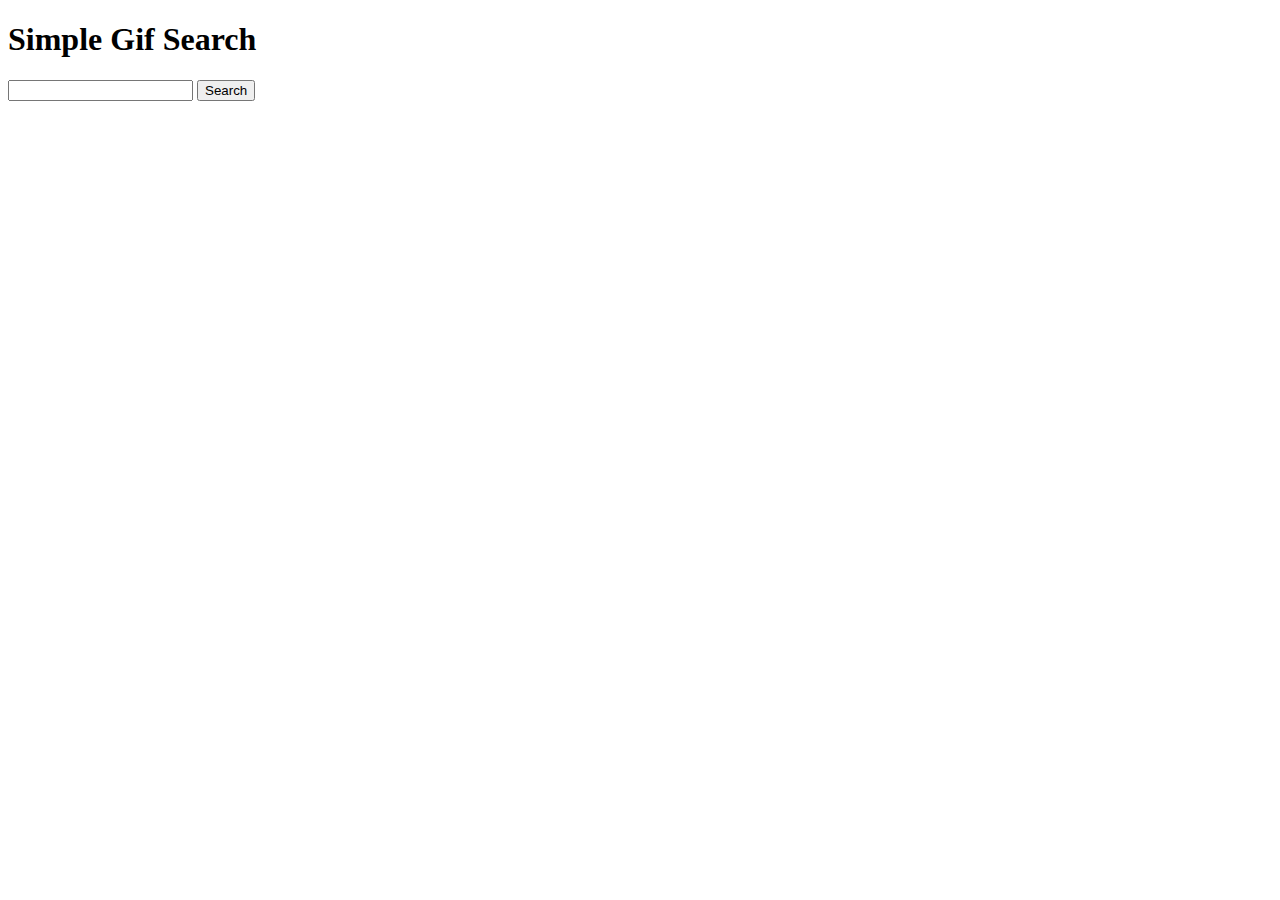
<file: src/index.html>
<!DOCTYPE html>
<html>
<head>
  <title>Simple GIF Search</title>
</head>
<body>
<h1>Simple Gif Search</h1>
<form>
  <input type="text" name="searchbox" id="searchbox">
  <button type="submit" id="search-btn">Search</button>
</form>
<div id="output">  
</div>
</body>
</html>
</file>
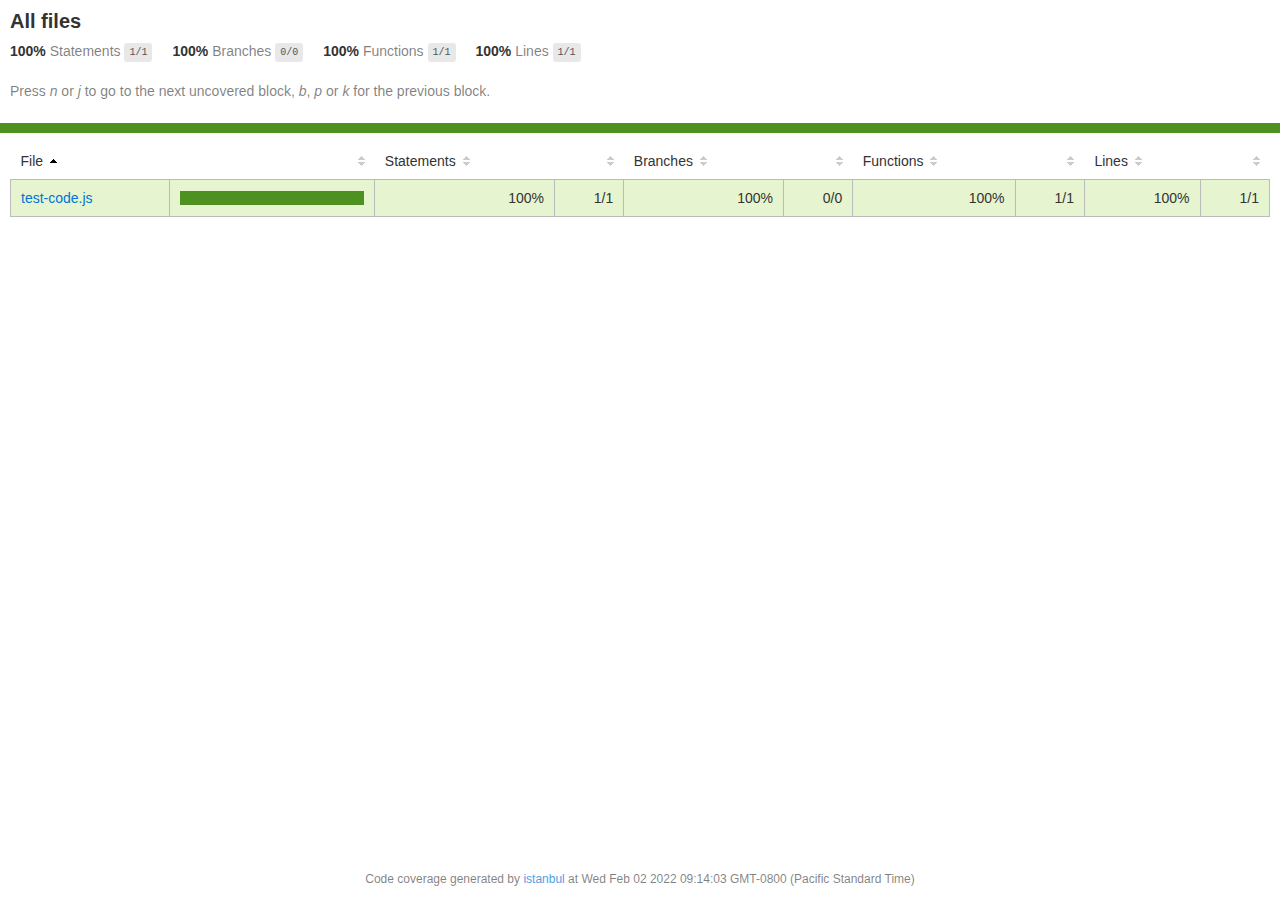
<file: coverage/lcov-report/index.html>
<!doctype html>
<html lang="en">

<head>
    <title>Code coverage report for All files</title>
    <meta charset="utf-8" />
    <link rel="stylesheet" href="prettify.css" />
    <link rel="stylesheet" href="base.css" />
    <meta name="viewport" content="width=device-width, initial-scale=1">
    <style type='text/css'>
        .coverage-summary .sorter {
            background-image: url(sort-arrow-sprite.png);
        }
    </style>
</head>
    
<body>
<div class='wrapper'>
    <div class='pad1'>
        <h1>All files</h1>
        <div class='clearfix'>
            
            <div class='fl pad1y space-right2'>
                <span class="strong">100% </span>
                <span class="quiet">Statements</span>
                <span class='fraction'>1/1</span>
            </div>
        
            
            <div class='fl pad1y space-right2'>
                <span class="strong">100% </span>
                <span class="quiet">Branches</span>
                <span class='fraction'>0/0</span>
            </div>
        
            
            <div class='fl pad1y space-right2'>
                <span class="strong">100% </span>
                <span class="quiet">Functions</span>
                <span class='fraction'>1/1</span>
            </div>
        
            
            <div class='fl pad1y space-right2'>
                <span class="strong">100% </span>
                <span class="quiet">Lines</span>
                <span class='fraction'>1/1</span>
            </div>
        
            
        </div>
        <p class="quiet">
            Press <em>n</em> or <em>j</em> to go to the next uncovered block, <em>b</em>, <em>p</em> or <em>k</em> for the previous block.
        </p>
    </div>
    <div class='status-line high'></div>
    <div class="pad1">
<table class="coverage-summary">
<thead>
<tr>
   <th data-col="file" data-fmt="html" data-html="true" class="file">File</th>
   <th data-col="pic" data-type="number" data-fmt="html" data-html="true" class="pic"></th>
   <th data-col="statements" data-type="number" data-fmt="pct" class="pct">Statements</th>
   <th data-col="statements_raw" data-type="number" data-fmt="html" class="abs"></th>
   <th data-col="branches" data-type="number" data-fmt="pct" class="pct">Branches</th>
   <th data-col="branches_raw" data-type="number" data-fmt="html" class="abs"></th>
   <th data-col="functions" data-type="number" data-fmt="pct" class="pct">Functions</th>
   <th data-col="functions_raw" data-type="number" data-fmt="html" class="abs"></th>
   <th data-col="lines" data-type="number" data-fmt="pct" class="pct">Lines</th>
   <th data-col="lines_raw" data-type="number" data-fmt="html" class="abs"></th>
</tr>
</thead>
<tbody><tr>
	<td class="file high" data-value="test-code.js"><a href="test-code.js.html">test-code.js</a></td>
	<td data-value="100" class="pic high">
	<div class="chart"><div class="cover-fill cover-full" style="width: 100%"></div><div class="cover-empty" style="width: 0%"></div></div>
	</td>
	<td data-value="100" class="pct high">100%</td>
	<td data-value="1" class="abs high">1/1</td>
	<td data-value="100" class="pct high">100%</td>
	<td data-value="0" class="abs high">0/0</td>
	<td data-value="100" class="pct high">100%</td>
	<td data-value="1" class="abs high">1/1</td>
	<td data-value="100" class="pct high">100%</td>
	<td data-value="1" class="abs high">1/1</td>
	</tr>

</tbody>
</table>
</div>
                <div class='push'></div><!-- for sticky footer -->
            </div><!-- /wrapper -->
            <div class='footer quiet pad2 space-top1 center small'>
                Code coverage generated by
                <a href="https://istanbul.js.org/" target="_blank">istanbul</a>
                at Wed Feb 02 2022 09:14:03 GMT-0800 (Pacific Standard Time)
            </div>
        </div>
        <script src="prettify.js"></script>
        <script>
            window.onload = function () {
                prettyPrint();
            };
        </script>
        <script src="sorter.js"></script>
        <script src="block-navigation.js"></script>
    </body>
</html>
</file>
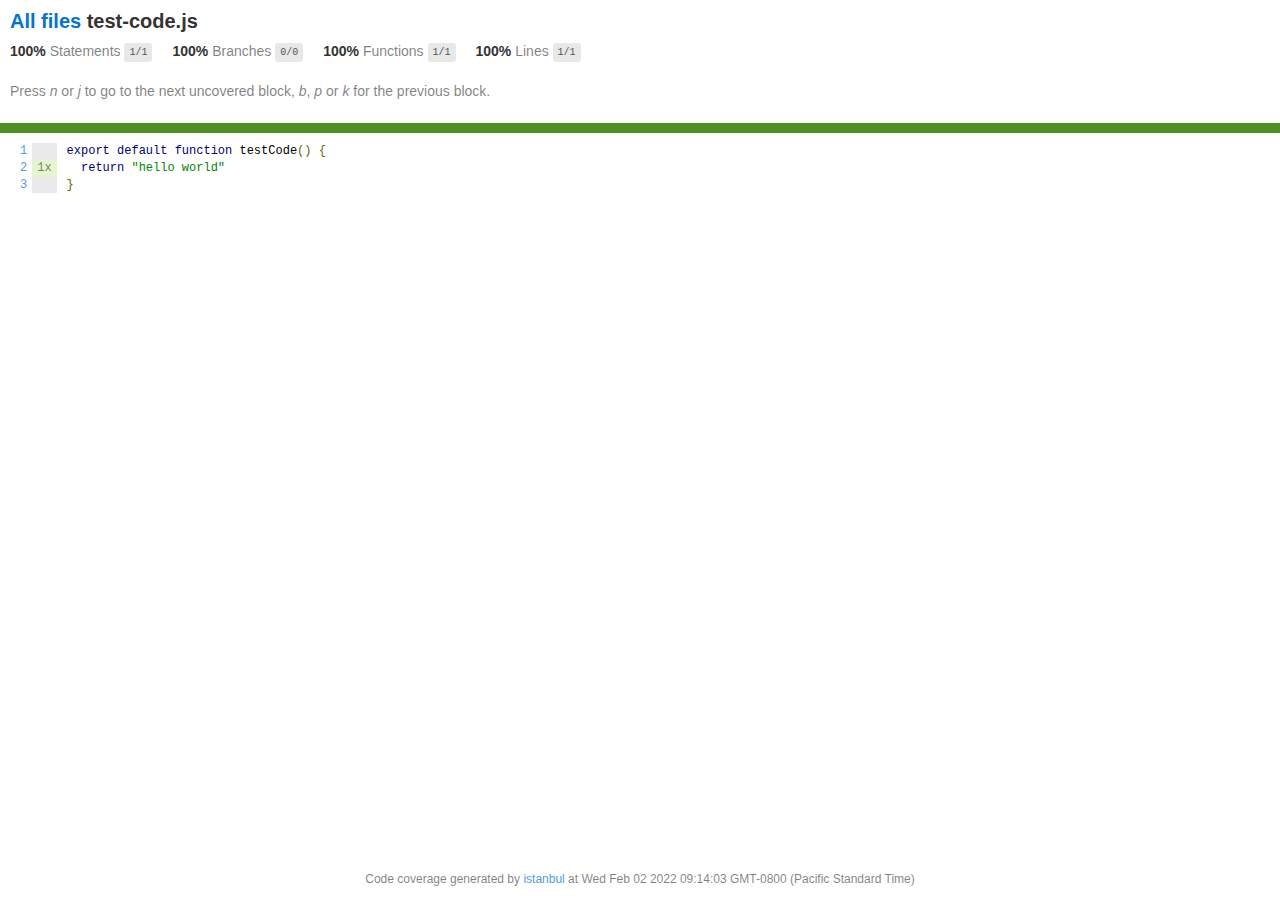
<file: coverage/lcov-report/test-code.js.html>
<!doctype html>
<html lang="en">

<head>
    <title>Code coverage report for test-code.js</title>
    <meta charset="utf-8" />
    <link rel="stylesheet" href="prettify.css" />
    <link rel="stylesheet" href="base.css" />
    <meta name="viewport" content="width=device-width, initial-scale=1">
    <style type='text/css'>
        .coverage-summary .sorter {
            background-image: url(sort-arrow-sprite.png);
        }
    </style>
</head>
    
<body>
<div class='wrapper'>
    <div class='pad1'>
        <h1><a href="index.html">All files</a> test-code.js</h1>
        <div class='clearfix'>
            
            <div class='fl pad1y space-right2'>
                <span class="strong">100% </span>
                <span class="quiet">Statements</span>
                <span class='fraction'>1/1</span>
            </div>
        
            
            <div class='fl pad1y space-right2'>
                <span class="strong">100% </span>
                <span class="quiet">Branches</span>
                <span class='fraction'>0/0</span>
            </div>
        
            
            <div class='fl pad1y space-right2'>
                <span class="strong">100% </span>
                <span class="quiet">Functions</span>
                <span class='fraction'>1/1</span>
            </div>
        
            
            <div class='fl pad1y space-right2'>
                <span class="strong">100% </span>
                <span class="quiet">Lines</span>
                <span class='fraction'>1/1</span>
            </div>
        
            
        </div>
        <p class="quiet">
            Press <em>n</em> or <em>j</em> to go to the next uncovered block, <em>b</em>, <em>p</em> or <em>k</em> for the previous block.
        </p>
    </div>
    <div class='status-line high'></div>
    <pre><table class="coverage">
<tr><td class="line-count quiet"><a name='L1'></a><a href='#L1'>1</a>
<a name='L2'></a><a href='#L2'>2</a>
<a name='L3'></a><a href='#L3'>3</a></td><td class="line-coverage quiet"><span class="cline-any cline-neutral">&nbsp;</span>
<span class="cline-any cline-yes">1x</span>
<span class="cline-any cline-neutral">&nbsp;</span></td><td class="text"><pre class="prettyprint lang-js">export default function testCode() {
  return "hello world"
}</pre></td></tr></table></pre>

                <div class='push'></div><!-- for sticky footer -->
            </div><!-- /wrapper -->
            <div class='footer quiet pad2 space-top1 center small'>
                Code coverage generated by
                <a href="https://istanbul.js.org/" target="_blank">istanbul</a>
                at Wed Feb 02 2022 09:14:03 GMT-0800 (Pacific Standard Time)
            </div>
        </div>
        <script src="prettify.js"></script>
        <script>
            window.onload = function () {
                prettyPrint();
            };
        </script>
        <script src="sorter.js"></script>
        <script src="block-navigation.js"></script>
    </body>
</html>
</file>
<file: coverage/lcov-report/prettify.css>
.pln{color:#000}@media screen{.str{color:#080}.kwd{color:#008}.com{color:#800}.typ{color:#606}.lit{color:#066}.pun,.opn,.clo{color:#660}.tag{color:#008}.atn{color:#606}.atv{color:#080}.dec,.var{color:#606}.fun{color:red}}@media print,projection{.str{color:#060}.kwd{color:#006;font-weight:bold}.com{color:#600;font-style:italic}.typ{color:#404;font-weight:bold}.lit{color:#044}.pun,.opn,.clo{color:#440}.tag{color:#006;font-weight:bold}.atn{color:#404}.atv{color:#060}}pre.prettyprint{padding:2px;border:1px solid #888}ol.linenums{margin-top:0;margin-bottom:0}li.L0,li.L1,li.L2,li.L3,li.L5,li.L6,li.L7,li.L8{list-style-type:none}li.L1,li.L3,li.L5,li.L7,li.L9{background:#eee}
</file>
<file: coverage/lcov-report/base.css>
body, html {
  margin:0; padding: 0;
  height: 100%;
}
body {
    font-family: Helvetica Neue, Helvetica, Arial;
    font-size: 14px;
    color:#333;
}
.small { font-size: 12px; }
*, *:after, *:before {
  -webkit-box-sizing:border-box;
     -moz-box-sizing:border-box;
          box-sizing:border-box;
  }
h1 { font-size: 20px; margin: 0;}
h2 { font-size: 14px; }
pre {
    font: 12px/1.4 Consolas, "Liberation Mono", Menlo, Courier, monospace;
    margin: 0;
    padding: 0;
    -moz-tab-size: 2;
    -o-tab-size:  2;
    tab-size: 2;
}
a { color:#0074D9; text-decoration:none; }
a:hover { text-decoration:underline; }
.strong { font-weight: bold; }
.space-top1 { padding: 10px 0 0 0; }
.pad2y { padding: 20px 0; }
.pad1y { padding: 10px 0; }
.pad2x { padding: 0 20px; }
.pad2 { padding: 20px; }
.pad1 { padding: 10px; }
.space-left2 { padding-left:55px; }
.space-right2 { padding-right:20px; }
.center { text-align:center; }
.clearfix { display:block; }
.clearfix:after {
  content:'';
  display:block;
  height:0;
  clear:both;
  visibility:hidden;
  }
.fl { float: left; }
@media only screen and (max-width:640px) {
  .col3 { width:100%; max-width:100%; }
  .hide-mobile { display:none!important; }
}

.quiet {
  color: #7f7f7f;
  color: rgba(0,0,0,0.5);
}
.quiet a { opacity: 0.7; }

.fraction {
  font-family: Consolas, 'Liberation Mono', Menlo, Courier, monospace;
  font-size: 10px;
  color: #555;
  background: #E8E8E8;
  padding: 4px 5px;
  border-radius: 3px;
  vertical-align: middle;
}

div.path a:link, div.path a:visited { color: #333; }
table.coverage {
  border-collapse: collapse;
  margin: 10px 0 0 0;
  padding: 0;
}

table.coverage td {
  margin: 0;
  padding: 0;
  vertical-align: top;
}
table.coverage td.line-count {
    text-align: right;
    padding: 0 5px 0 20px;
}
table.coverage td.line-coverage {
    text-align: right;
    padding-right: 10px;
    min-width:20px;
}

table.coverage td span.cline-any {
    display: inline-block;
    padding: 0 5px;
    width: 100%;
}
.missing-if-branch {
    display: inline-block;
    margin-right: 5px;
    border-radius: 3px;
    position: relative;
    padding: 0 4px;
    background: #333;
    color: yellow;
}

.skip-if-branch {
    display: none;
    margin-right: 10px;
    position: relative;
    padding: 0 4px;
    background: #ccc;
    color: white;
}
.missing-if-branch .typ, .skip-if-branch .typ {
    color: inherit !important;
}
.coverage-summary {
  border-collapse: collapse;
  width: 100%;
}
.coverage-summary tr { border-bottom: 1px solid #bbb; }
.keyline-all { border: 1px solid #ddd; }
.coverage-summary td, .coverage-summary th { padding: 10px; }
.coverage-summary tbody { border: 1px solid #bbb; }
.coverage-summary td { border-right: 1px solid #bbb; }
.coverage-summary td:last-child { border-right: none; }
.coverage-summary th {
  text-align: left;
  font-weight: normal;
  white-space: nowrap;
}
.coverage-summary th.file { border-right: none !important; }
.coverage-summary th.pct { }
.coverage-summary th.pic,
.coverage-summary th.abs,
.coverage-summary td.pct,
.coverage-summary td.abs { text-align: right; }
.coverage-summary td.file { white-space: nowrap;  }
.coverage-summary td.pic { min-width: 120px !important;  }
.coverage-summary tfoot td { }

.coverage-summary .sorter {
    height: 10px;
    width: 7px;
    display: inline-block;
    margin-left: 0.5em;
    background: url(sort-arrow-sprite.png) no-repeat scroll 0 0 transparent;
}
.coverage-summary .sorted .sorter {
    background-position: 0 -20px;
}
.coverage-summary .sorted-desc .sorter {
    background-position: 0 -10px;
}
.status-line {  height: 10px; }
/* yellow */
.cbranch-no { background: yellow !important; color: #111; }
/* dark red */
.red.solid, .status-line.low, .low .cover-fill { background:#C21F39 }
.low .chart { border:1px solid #C21F39 }
.highlighted,
.highlighted .cstat-no, .highlighted .fstat-no, .highlighted .cbranch-no{
  background: #C21F39 !important;
}
/* medium red */
.cstat-no, .fstat-no, .cbranch-no, .cbranch-no { background:#F6C6CE }
/* light red */
.low, .cline-no { background:#FCE1E5 }
/* light green */
.high, .cline-yes { background:rgb(230,245,208) }
/* medium green */
.cstat-yes { background:rgb(161,215,106) }
/* dark green */
.status-line.high, .high .cover-fill { background:rgb(77,146,33) }
.high .chart { border:1px solid rgb(77,146,33) }
/* dark yellow (gold) */
.status-line.medium, .medium .cover-fill { background: #f9cd0b; }
.medium .chart { border:1px solid #f9cd0b; }
/* light yellow */
.medium { background: #fff4c2; }

.cstat-skip { background: #ddd; color: #111; }
.fstat-skip { background: #ddd; color: #111 !important; }
.cbranch-skip { background: #ddd !important; color: #111; }

span.cline-neutral { background: #eaeaea; }

.coverage-summary td.empty {
    opacity: .5;
    padding-top: 4px;
    padding-bottom: 4px;
    line-height: 1;
    color: #888;
}

.cover-fill, .cover-empty {
  display:inline-block;
  height: 12px;
}
.chart {
  line-height: 0;
}
.cover-empty {
    background: white;
}
.cover-full {
    border-right: none !important;
}
pre.prettyprint {
    border: none !important;
    padding: 0 !important;
    margin: 0 !important;
}
.com { color: #999 !important; }
.ignore-none { color: #999; font-weight: normal; }

.wrapper {
  min-height: 100%;
  height: auto !important;
  height: 100%;
  margin: 0 auto -48px;
}
.footer, .push {
  height: 48px;
}
</file>
